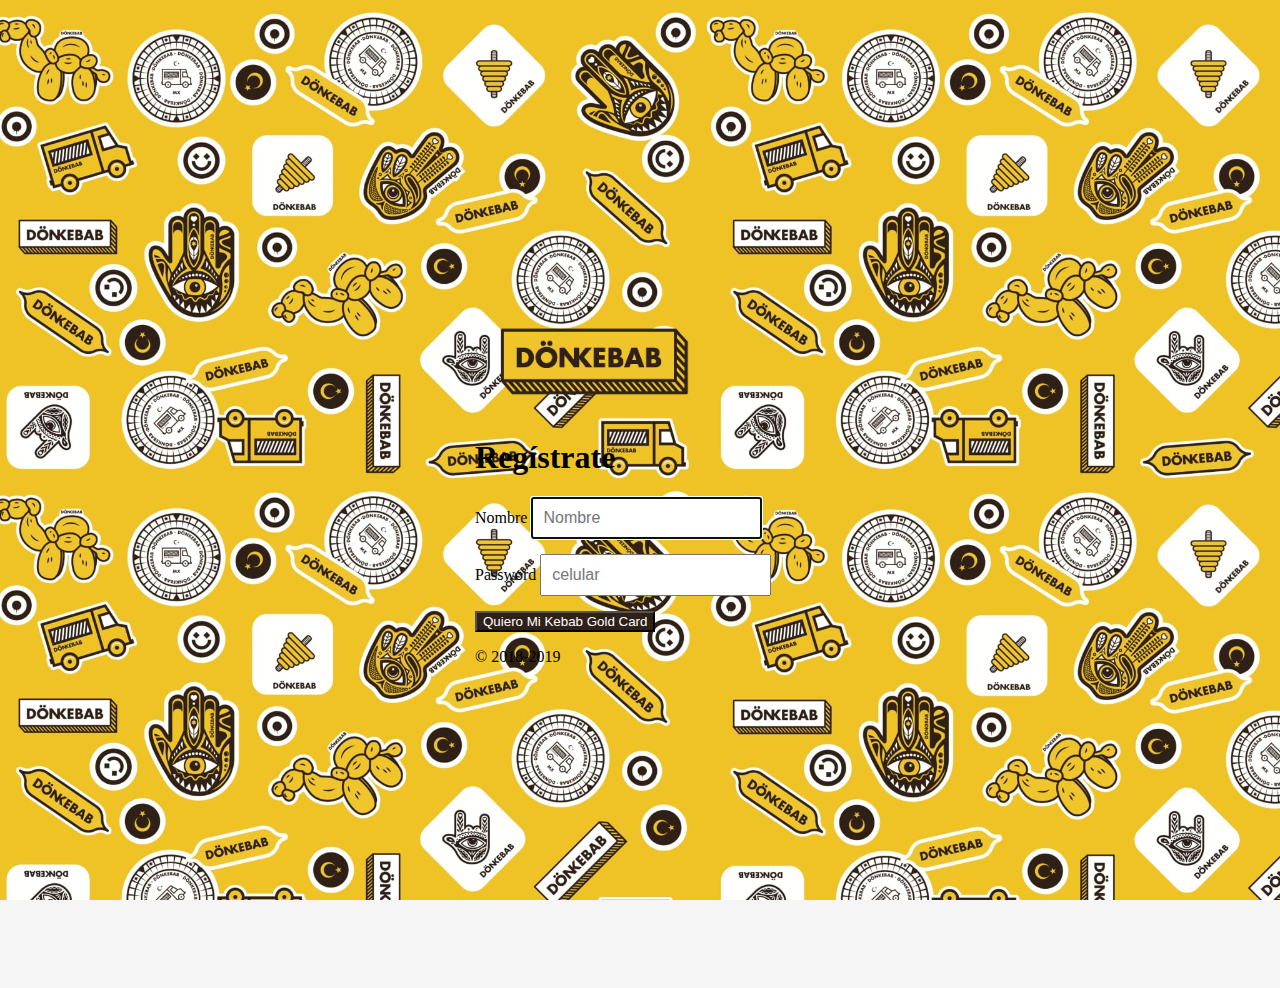
<file: scancode.html>
<!DOCTYPE html>
<html lang="en">
    <head>
        <!-- Required meta tags -->
        <meta charset="utf-8">
        <meta name="viewport" content="width=device-width, initial-scale=1, shrink-to-fit=no">
    
        <!-- Bootstrap CSS -->
        <link rel="stylesheet" href="https://stackpath.bootstrapcdn.com/bootstrap/4.1.3/css/bootstrap.min.css" integrity="sha384-MCw98/SFnGE8fJT3GXwEOngsV7Zt27NXFoaoApmYm81iuXoPkFOJwJ8ERdknLPMO" crossorigin="anonymous">
        <link rel="stylesheet" href="assets/css/signin.css"  >
    
        <title>Don Kebab Santa Fe</title>
      </head>
      <body class="text-center bg">
            <div class="card" style="width: 25rem; margin: 0 auto; float: none;">
                    <div class="card-body">
                        <form class="form-signin">
                        <img class="mb-4" src="assets/images/logobanner.png" alt="" height="100px">
                        <h1 class="h3 mb-3 font-weight-normal">Regístrate</h1>
                        <label for="nombre" class="sr-only">Nombre</label>
                        <input type="text" id="nombre" class="form-control downspace" placeholder="Nombre" required autofocus>
                        <label for="telefono" class="sr-only">Password</label>
                        <input type="number" id="telefono" class="form-control downspace" placeholder="celular" required>
                        
                        <button class="btn btn-lg btn-dk btn-block" type="submit">Quiero Mi Kebab Gold Card</button>
                        <p class="mt-5 mb-3 text-muted">&copy; 2018-2019</p>
                        </form>
                    </div>
            </div>        
      </body>
    </html>
</file>
<file: assets/css/signin.css>
html,
body {
  height: 100%;
}

body {
  display: -ms-flexbox;
  display: flex;
  -ms-flex-align: center;
  align-items: center;
  padding-top: 40px;
  padding-bottom: 40px;
  background-color: #f5f5f5;
}

.form-signin {
  width: 100%;
  max-width: 330px;
  padding: 15px;
  margin: auto;
}
.form-signin .checkbox {
  font-weight: 400;
}
.form-signin .form-control {
  position: relative;
  box-sizing: border-box;
  height: auto;
  padding: 10px;
  font-size: 16px;
}
.form-signin .form-control:focus {
  z-index: 2;
}
.form-signin input[type="email"] {
  margin-bottom: -1px;
  border-bottom-right-radius: 0;
  border-bottom-left-radius: 0;
}
.form-signin input[type="password"] {
  margin-bottom: 10px;
  border-top-left-radius: 0;
  border-top-right-radius: 0;
}

.bg {
    /* The image used */
    background-image: url("../images/bg2.jpg");

    /* Full height */
    height: 100%;

    /* Center and scale the image nicely */
    background-position: center;
    background-repeat: no-repeat;
    background-size: cover;
}
body, html {
    height: 100%;
}

.btn-dk{
    background-color: #2F2118 ;
    color: #ffffff;

}

.downspace {
    margin-bottom: 15px;
}

#qr{
  max-width: 60%;
  text-align: center;
  margin: 0 auto;
}
</file>
